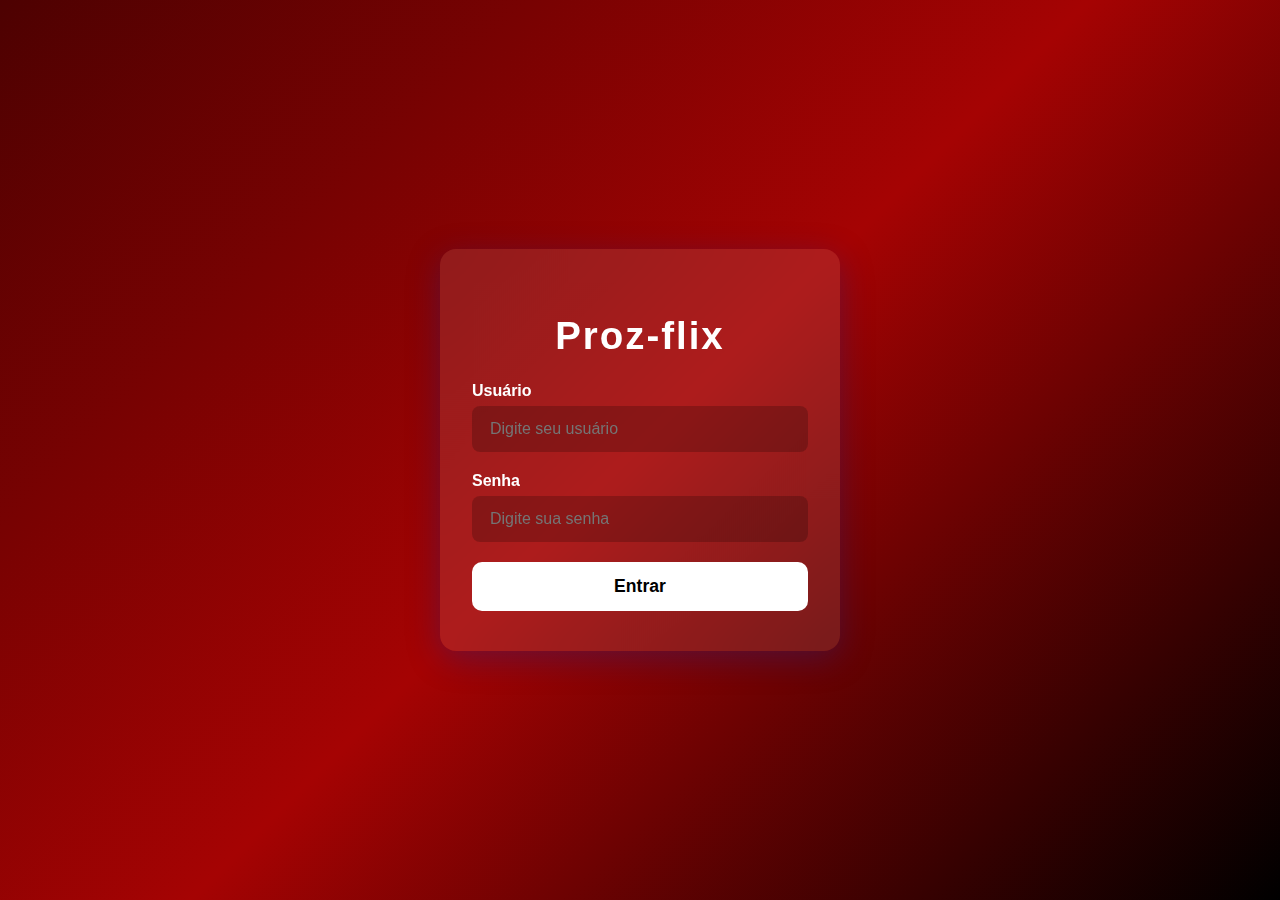
<file: index.html>
<!DOCTYPE html>
<!-- A primeira pagina para incio do projeto para simular o vocacaoflix, dando o index.html -> principal.html 
 Simulação de login válido: usuário 'admin' e senha '1234'-->

<html lang="pt-br">

<head>
  <meta charset="UTF-8" />
  <meta name="viewport" content="width=device-width, initial-scale=1" />
  <title>Login - Proz-flix</title>
  <style>
    * {
      box-sizing: border-box;
    }

    body {
      margin: 0;
      font-family: 'Segoe UI', Tahoma, Geneva, Verdana, sans-serif;
      background: linear-gradient(135deg, #4d0101, #a50303, #000000);
      height: 100vh;
      display: flex;
      justify-content: center;
      align-items: center;
      color: #ffffff;
    }

    .login-container {
      background: rgba(255, 255, 255, 0.1);
      backdrop-filter: blur(12px);
      -webkit-backdrop-filter: blur(12px);
      border-radius: 16px;
      padding: 40px 32px;
      box-shadow: 0 8px 32px 0 rgba(31, 38, 135, 0.37);
      max-width: 400px;
      width: 90%;
      text-align: center;
    }

    .login-container h1 {
      margin-bottom: 24px;
      font-weight: 900;
      font-size: 2.4rem;
      letter-spacing: 2px;
    }

    form {
      display: flex;
      flex-direction: column;
    }

    label {
      text-align: left;
      margin-bottom: 6px;
      font-weight: 600;
      font-size: 1rem;
    }

    input[type="text"],
    input[type="password"] {
      padding: 14px 18px;
      margin-bottom: 20px;
      border-radius: 8px;
      border: none;
      font-size: 1rem;
      background: rgba(0, 0, 0, 0.2);
      color: #fff;
      transition: background 0.3s ease;
    }

    input[type="text"]:focus,
    input[type="password"]:focus {
      outline: none;
      background: rgba(255, 255, 255, 0.35);
    }

    .btn-login {
      padding: 14px;
      border: none;
      border-radius: 10px;
      background: #ffffff;
      color: #000;
      font-weight: 700;
      font-size: 1.1rem;
      cursor: pointer;
      transition: background 0.3s ease;
    }

    .btn-login:hover {
      background: #3b0000;
    }

    .error-msg {
      background: #ff4d4d;
      color: #fff;
      margin-bottom: 20px;
      padding: 12px;
      border-radius: 8px;
      font-weight: 600;
      display: none;
    }

    @media (max-width: 480px) {
      .login-container {
        padding: 32px 24px;
      }
    }
  </style>
</head>

<body>
  <div class="login-container">
    <h1>Proz-flix</h1>
    <form id="loginForm" novalidate>
      <div class="error-msg" id="errorMsg"></div>
      <label for="username">Usuário</label>
      <input type="text" id="username" name="username" placeholder="Digite seu usuário" autocomplete="username"
        required />

      <label for="password">Senha</label>
      <input type="password" id="password" name="password" placeholder="Digite sua senha"
        autocomplete="current-password" required />

      <button type="submit" class="btn-login">Entrar</button>
    </form>
  </div>
  <script>
    const form = document.getElementById('loginForm');
    const errorMsg = document.getElementById('errorMsg');

    form.addEventListener('submit', function (event) {
      event.preventDefault();

      const user = form.username.value.trim();
      const pass = form.password.value.trim();

      if (!user || !pass) {
        errorMsg.textContent = 'Por favor, preencha usuário e senha.';
        errorMsg.style.display = 'block';
        return;
      }

      // Simulação de login válido: usuário 'admin' e senha '1234'
      if (user === 'adm' && pass === '1234') {
        errorMsg.style.display = 'none';
        window.location.href = 'principal.html';
        alert('Login bem-sucedido! Bem-vindo, ' + user + '.');
        // Aqui você pode redirecionar ou dar sequencia ao login
      } else {
        errorMsg.textContent = 'Usuário ou senha incorretos.';
        errorMsg.style.display = 'block';
      }
    });
  </script>
</body>

</html>
</file>
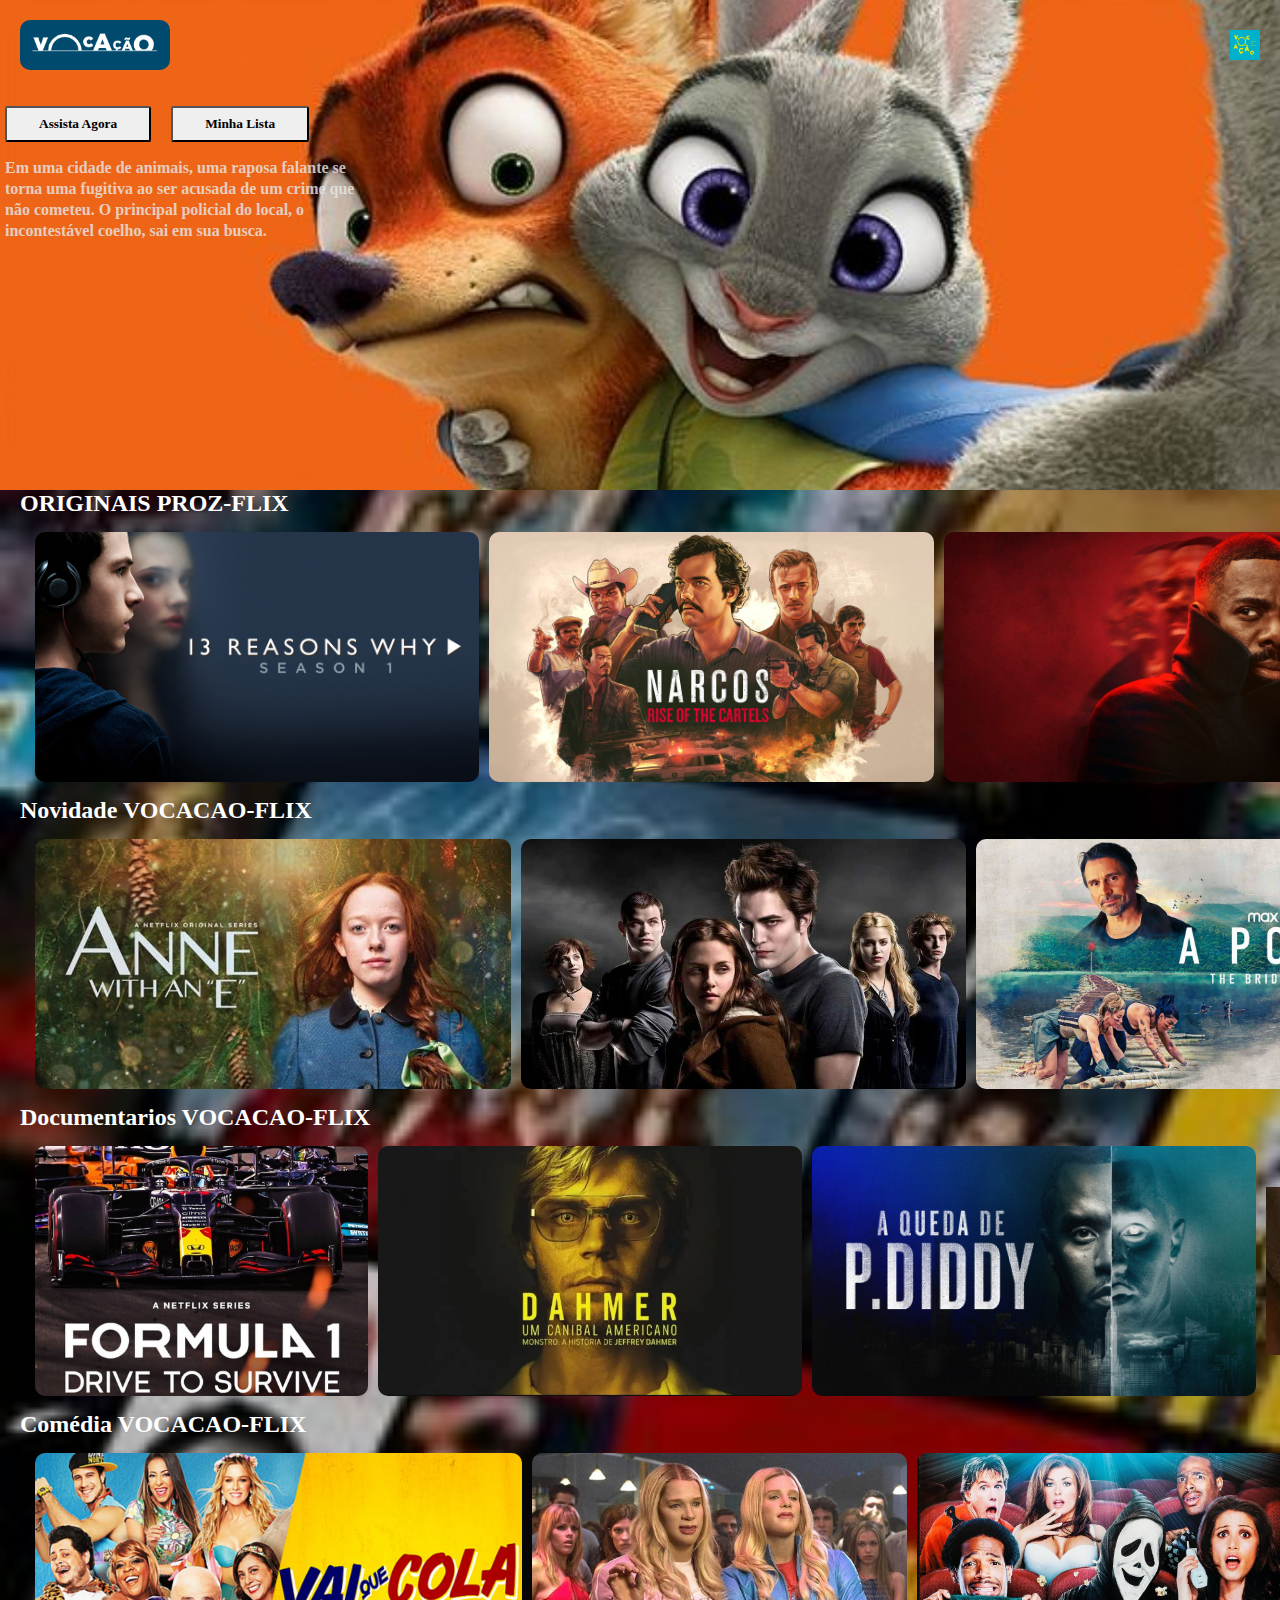
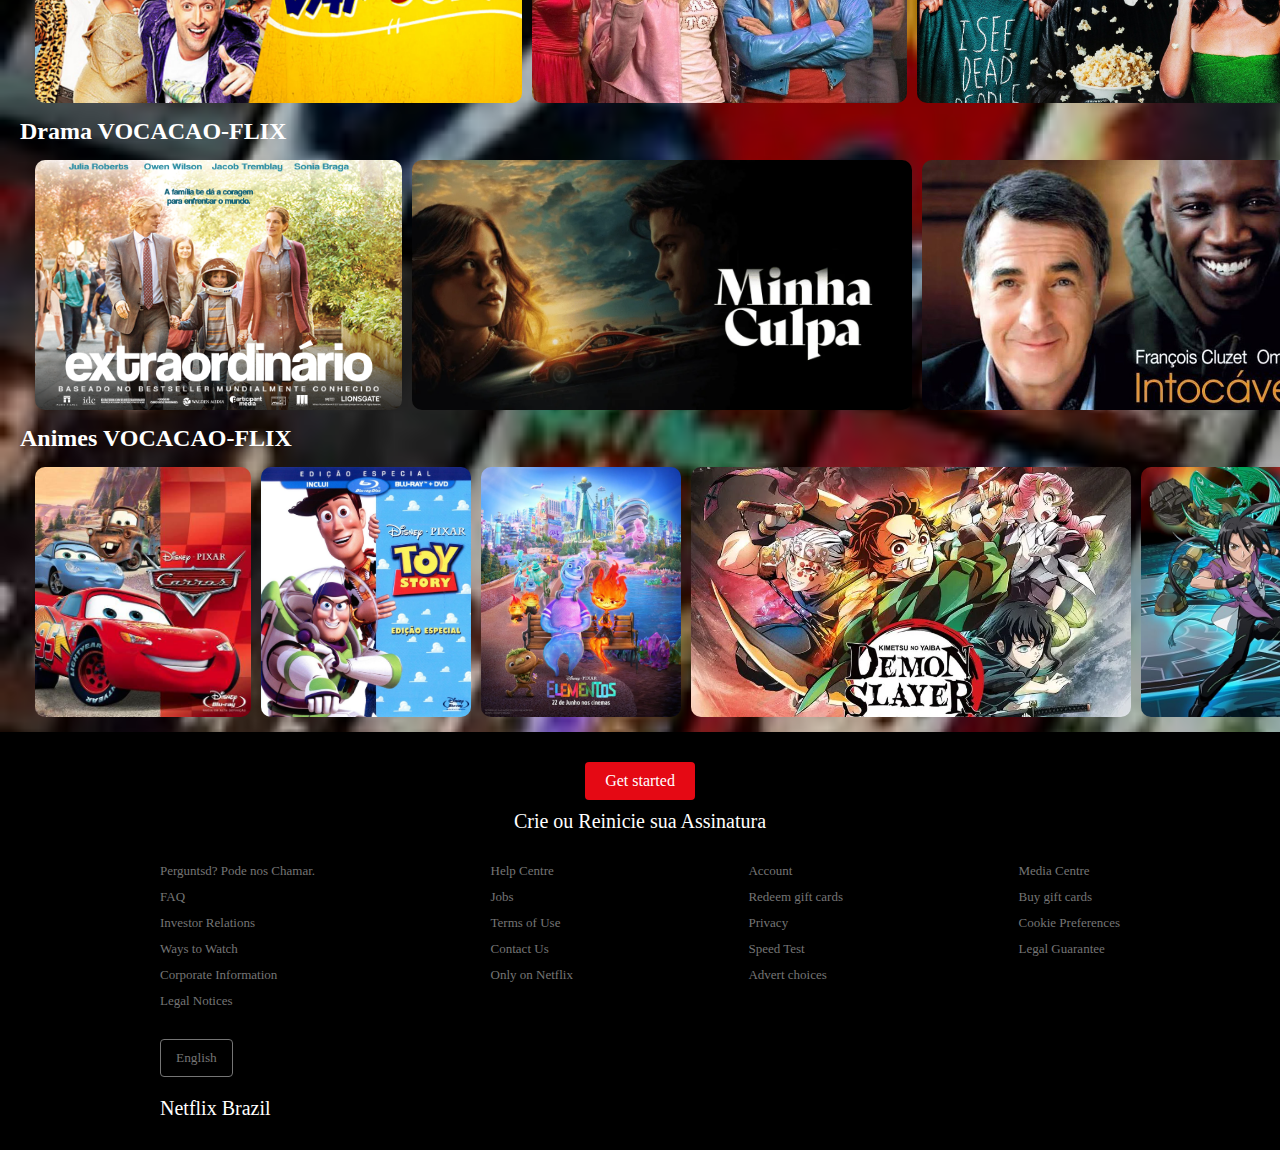
<file: principal.html>
<!DOCTYPE html>
<!-- A primeira pagina para incio do projeto para simular o vocacaoflix, dando o index.html -> principal.html 
 Simulação de login válido: usuário 'admin' e senha '1234'-->

<html lang="pt-br">

<head>
    <meta charset="UTF-8">
    <meta name="viewport" content="width=device-width, initial-scale=1.0">
    <link rel="shortcut icon" href="./assets/favicon.jpg" type="image/x-icon">
    <!-- <link rel="stylesheet" href="./assets/css/estilo.css"> -->
    <link rel="stylesheet" href="./assets/css/estilo.css">

    <title>Vocacao-flix</title>
</head>

<body>
    <div class="nav" id="nav">
        <img class="nav_logo" src="./assets/logo_vocacao.png" />
        <!-- <img class="nav_avatar" src="./assets/avatar_vocacao.png"> -->
        <img class="nav_avatar" src="./assets/avatar_vocacao.png">
    </div>
    <header class="banner">
        <div class="banner__contents">
            <h1 class="banner__title">&nbsp;&nbsp;&nbsp;</h1>

            <div class="banner__buttons">
                <button class="banner__button">Assista Agora</button>
                <button class="banner__button">Minha Lista</button>

            </div>

            <h1 class="banner__description">Em uma cidade de animais, uma raposa falante se torna uma fugitiva ao ser
                acusada de um crime que não cometeu. O principal policial do local, o incontestável coelho, sai em sua
                busca.</h1>
        </div>
        <div class="banner--fadeBottom"></div>
    </header>

    <div class="row">
        <h2>ORIGINAIS PROZ-FLIX</h2>
        <div class="row__posters">
            <!-- <img class="row__poster row__posterLarge" src="./assets/wednesday.png" alt="" /> -->

            <img class="row__poster row__posterLarge" src="/assets/13seilaoque.png" alt="" />

            <img class="row__poster row__posterLarge" src="./assets/narcos.png" alt="" />

            <img class="row__poster row__posterLarge" src="./assets/irracional.png" alt="">

            <img class="row__poster row__posterLarge" src="./assets/flash.png" alt="" />

            <img class="row__poster row__posterLarge" src="./assets/Filme-Ferias-Frustradas.png" alt="" />

            <img class="row__poster row__posterLarge" src="./assets/enola.png" alt=" " />

            <img class="row__poster row__posterLarge" src="./assets/a_forja.webp" alt="" />


        </div>
    </div>

    <div class="row">
        <h2>Novidade VOCACAO-FLIX</h2>
        <div class="row__posters">
            <img class="row__poster" src="./assets/anne.png" alt="" />
            <img class="row__poster" src="./assets/crepusculo.png" alt="" />
            <img class="row__poster" src="./assets/ponte.png" alt="" />
            <img class="row__poster" src="./assets/gentegrande1.png" alt="" />
            <img class="row__poster" src="./assets/realeza2.png" alt="" />
            <img class="row__poster" src="./assets/paul.png" alt="" />
            <img class="row__poster" src="./assets/irracional.png" alt="" />
        </div>
    </div>
    <div class="row">
        <h2>Documentarios VOCACAO-FLIX</h2>
        <div class="row__posters">
            <img class="row__poster" src="./assets/formula1.png" alt="" />
            <img class="row__poster" src="./assets/dahmer.png" alt="" />
            <img class="row__poster" src="./assets/pdiddy.png" alt="" />
            <img class="row__poster" src="./assets/prayaway.png" alt="" />
            <img class="row__poster" src="./assets/making a murder.png" alt="" />
            <img class="row__poster" src="./assets/racionais.png" alt="" />
            <img class="row__poster" src="./assets/schumacher.png" alt="" />
        </div>
    </div>
    <div class="row">
        <h2>Comédia VOCACAO-FLIX</h2>
        <div class="row__posters">
            <img class="row__poster" src="./assets/vaiquecola.png" alt="" />
            <img class="row__poster" src="./assets/branquelas.png" alt="" />
            <img class="row__poster" src="./assets/todomundoempanico.png" alt="" />
            <img class="row__poster" src="./assets/paul.png" alt="" />
            <img class="row__poster" src="./assets/Filme-Ferias-Frustradas.png" alt="" />
            <img class="row__poster" src="./assets/gentegrande1.png" alt="" />
            <img class="row__poster" src="./assets/planosequencia.png" alt="" />

        </div>
    </div>
    <div class="row">
        <h2>Drama VOCACAO-FLIX</h2>
        <div class="row__posters">
            <img class="row__poster" src="./assets/extraordinario.png" alt="" />
            <img class="row__poster" src="./assets/minhaculpa.png" alt="" />
            <img class="row__poster" src="./assets/intocaveis.png" alt="" />
            <img class="row__poster" src="./assets/agorayparasempre.png" alt="" />
            <img class="row__poster" src="./assets/Aculpa.png" alt="" />
            <img class="row__poster" src="./assets/soldado_estrangeiro_3.jpg" alt="" />
            <img class="row__poster" src="./assets/um_documentario_2.webp" alt="" />
            
            
        </div>
    </div>
    <div class="row">
        <h2>Animes VOCACAO-FLIX</h2>
        <div class="row__posters">
            <img class="row__poster" src="./assets/carros.jpg" alt="" />
            <img class="row__poster" src="./assets/toy_story_edicaoespecial.jpg" alt="" />
            <img class="row__poster" src="./assets/elementos.webp" alt="" />
            <img class="row__poster" src="./assets/demonslayer.png" alt="" />
            <img class="row__poster" src="./assets/bakugan.png" alt="" />
            <img class="row__poster" src="./assets/evangelion.png" alt="" />
            <img class="row__poster" src="./assets/onepunch.png" alt="" />
        </div>
    </div>


    <footer>
        <div class="footer-container">
            <div class="top-section">
                <button class="get-started">Get started</button>
                <p class="membership-text">Crie ou Reinicie sua Assinatura</p>
            </div>
            <div class="links-section">
                <div class="column">
                    <ul>
                        <li><a href="#">Perguntsd? Pode nos Chamar.</a></li>
                        <li><a href="#">FAQ</a></li>
                        <li><a href="#">Investor Relations</a></li>
                        <li><a href="#">Ways to Watch</a></li>
                        <li><a href="#">Corporate Information</a></li>
                        <li><a href="#">Legal Notices</a></li>
                    </ul>
                </div>
                <div class="column">
                    <ul>
                        <li><a href="#">Help Centre</a></li>
                        <li><a href="#">Jobs</a></li>
                        <li><a href="#">Terms of Use</a></li>
                        <li><a href="#">Contact Us</a></li>
                        <li><a href="#">Only on Netflix</a></li>
                    </ul>
                </div>
                <div class="column">
                    <ul>
                        <li><a href="#">Account</a></li>
                        <li><a href="#">Redeem gift cards</a></li>
                        <li><a href="#">Privacy</a></li>
                        <li><a href="#">Speed Test</a></li>
                        <li><a href="#">Advert choices</a></li>
                    </ul>
                </div>
                <div class="column">
                    <ul>
                        <li><a href="#">Media Centre</a></li>
                        <li><a href="#">Buy gift cards</a></li>
                        <li><a href="#">Cookie Preferences</a></li>
                        <li><a href="#">Legal Guarantee</a></li>
                    </ul>
                </div>
            </div>
            <div class="language-section">
                <div class="language-dropdown">
                    <button><i class="icon"></i> English</button>
                    <div class="dropdown-content">
                        <a href="#">Português</a>
                        <a href="#">Español</a>
                        </ul>
                    </div>
                </div>
            </div>
            <div class="country-section">
                <p>Netflix Brazil</p>
            </div>
        </div>
    </footer>

</body>



<script src="./assets/js/aplay.js"></script>

</html>
</file>
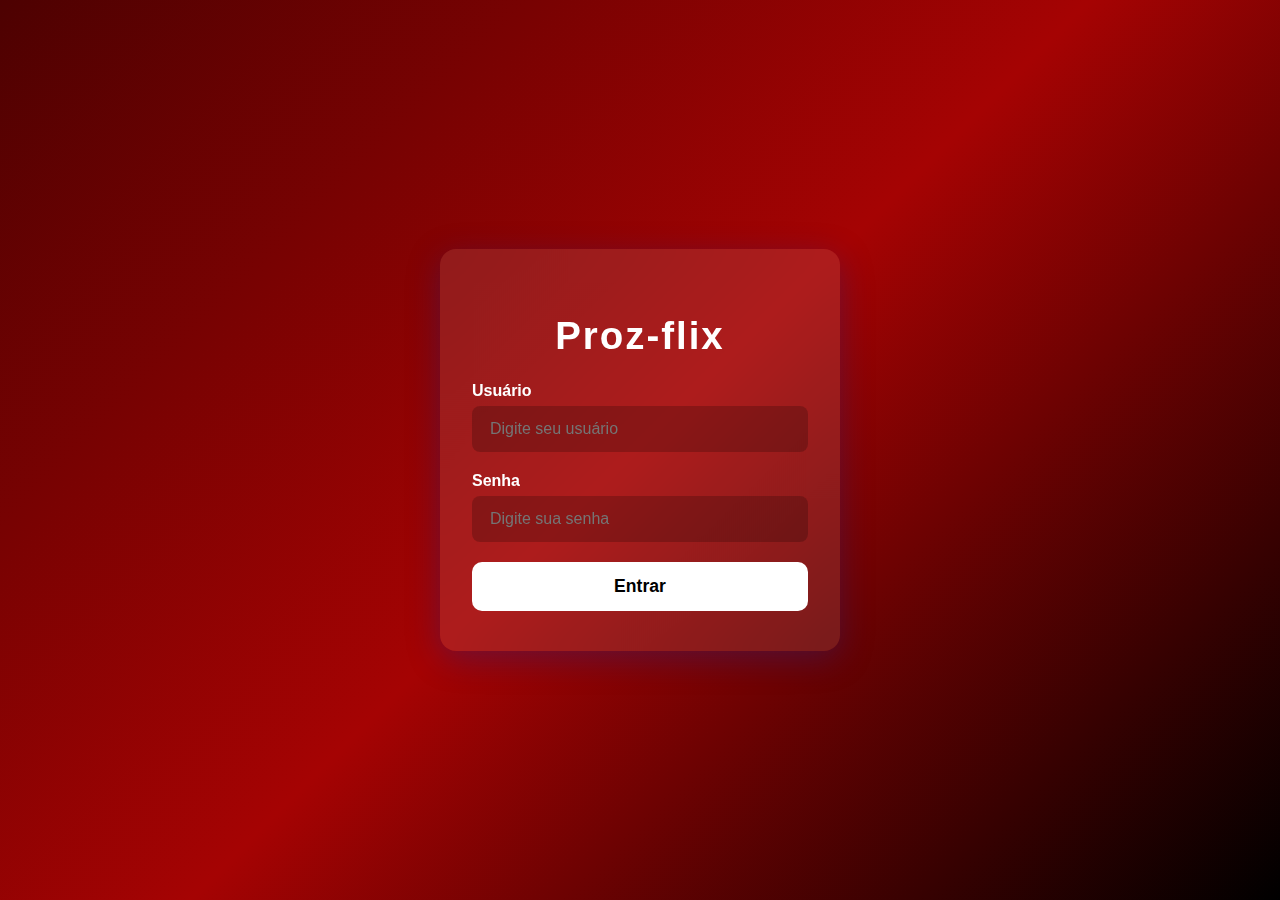
<file: vocacaoflix/principal.html>
<!DOCTYPE html>
<html lang="pt-br">

<head>
  <meta charset="UTF-8" />
  <meta name="viewport" content="width=device-width, initial-scale=1" />
  <title>Login - Proz-flix</title>
  <style>
    * {
      box-sizing: border-box;
    }

    body {
      margin: 0;
      font-family: 'Segoe UI', Tahoma, Geneva, Verdana, sans-serif;
      background: linear-gradient(135deg, #4d0101, #a50303, #000000);
      height: 100vh;
      display: flex;
      justify-content: center;
      align-items: center;
      color: #ffffff;
    }

    .login-container {
      background: rgba(255, 255, 255, 0.1);
      backdrop-filter: blur(12px);
      -webkit-backdrop-filter: blur(12px);
      border-radius: 16px;
      padding: 40px 32px;
      box-shadow: 0 8px 32px 0 rgba(31, 38, 135, 0.37);
      max-width: 400px;
      width: 90%;
      text-align: center;
    }

    .login-container h1 {
      margin-bottom: 24px;
      font-weight: 900;
      font-size: 2.4rem;
      letter-spacing: 2px;
    }

    form {
      display: flex;
      flex-direction: column;
    }

    label {
      text-align: left;
      margin-bottom: 6px;
      font-weight: 600;
      font-size: 1rem;
    }

    input[type="text"],
    input[type="password"] {
      padding: 14px 18px;
      margin-bottom: 20px;
      border-radius: 8px;
      border: none;
      font-size: 1rem;
      background: rgba(0, 0, 0, 0.2);
      color: #fff;
      transition: background 0.3s ease;
    }

    input[type="text"]:focus,
    input[type="password"]:focus {
      outline: none;
      background: rgba(255, 255, 255, 0.35);
    }

    .btn-login {
      padding: 14px;
      border: none;
      border-radius: 10px;
      background: #ffffff;
      color: #000;
      font-weight: 700;
      font-size: 1.1rem;
      cursor: pointer;
      transition: background 0.3s ease;
    }

    .btn-login:hover {
      background: #3b0000;
    }

    .error-msg {
      background: #ff4d4d;
      color: #fff;
      margin-bottom: 20px;
      padding: 12px;
      border-radius: 8px;
      font-weight: 600;
      display: none;
    }

    @media (max-width: 480px) {
      .login-container {
        padding: 32px 24px;
      }
    }
  </style>
</head>

<body>
  <div class="login-container">
    <h1>Proz-flix</h1>
    <form id="loginForm" novalidate>
      <div class="error-msg" id="errorMsg"></div>
      <label for="username">Usuário</label>
      <input type="text" id="username" name="username" placeholder="Digite seu usuário" autocomplete="username"
        required />

      <label for="password">Senha</label>
      <input type="password" id="password" name="password" placeholder="Digite sua senha"
        autocomplete="current-password" required />

      <button type="submit" class="btn-login">Entrar</button>
    </form>
  </div>
  <script>
    const form = document.getElementById('loginForm');
    const errorMsg = document.getElementById('errorMsg');

    form.addEventListener('submit', function (event) {
      event.preventDefault();

      const user = form.username.value.trim();
      const pass = form.password.value.trim();

      if (!user || !pass) {
        errorMsg.textContent = 'Por favor, preencha usuário e senha.';
        errorMsg.style.display = 'block';
        return;
      }

      // Simulação de login válido: usuário 'adm' e senha '1234'
      if (user === 'adm' && pass === '1234') {
        errorMsg.style.display = 'none';
        window.location.href = 'index.html';
        alert('Login bem-sucedido! Bem-vindo, ' + user + '.');
        // Aqui você pode redirecionar ou dar sequencia ao login
      } else {
        errorMsg.textContent = 'Usuário ou senha incorretos.';
        errorMsg.style.display = 'block';
      }
    });
  </script>
</body>

</html>
</file>
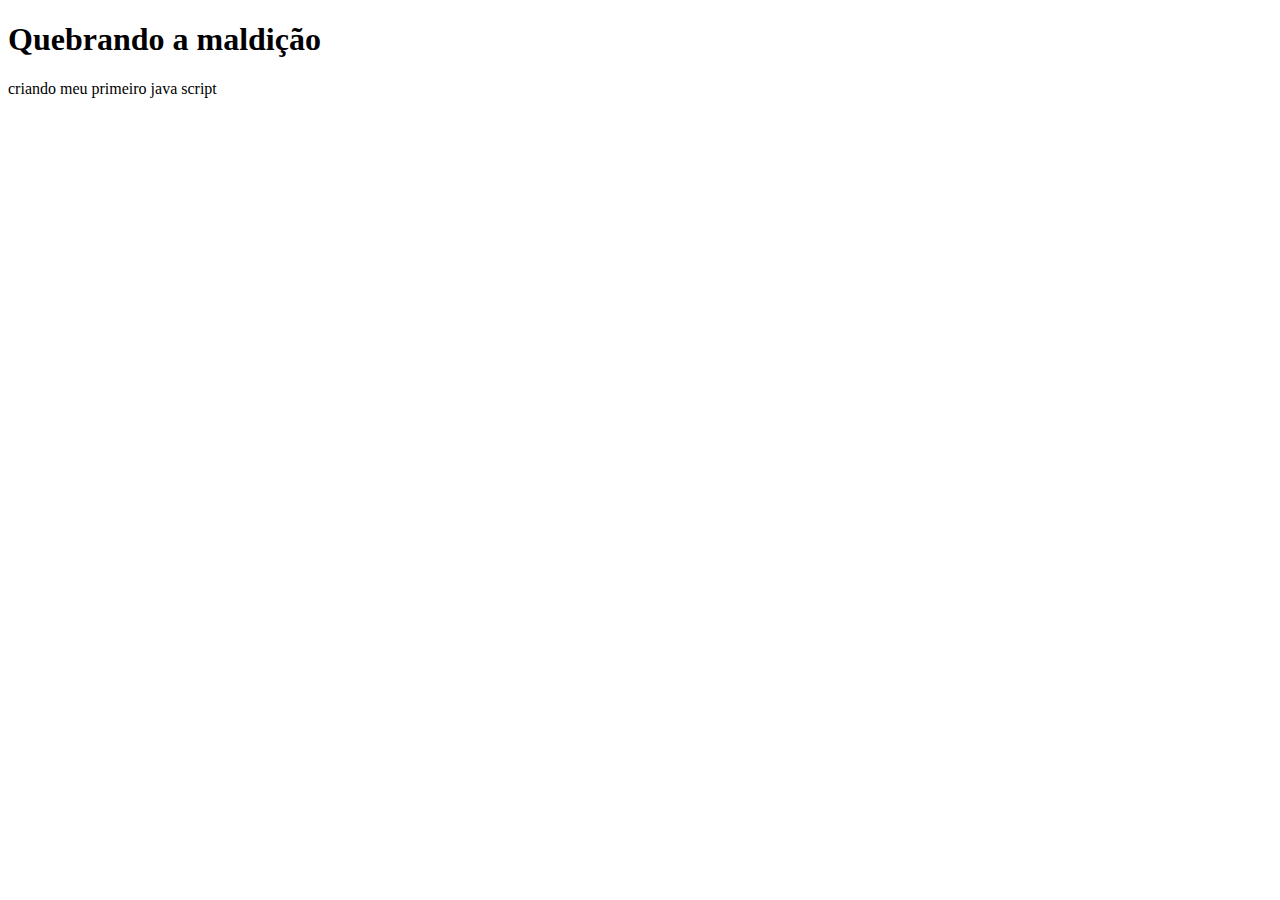
<file: vocacaoflix/fund_javascript_logic_progr/exempl01.html>
<!DOCTYPE html>
<html lang="pt-br">

<head>
    <meta charset="UTF-8">
    <meta name="viewport" content="width=device-width, initial-scale=1.0">
    <link rel="stylesheet" href="favicon.co" type="image/x.com">
    <title>Aula 1 js</title>
</head>



<body>

    <script>

        window.alert('nobru apelão')

var nomeUsuario = prompt('Qual seu nome: ?')

var religiãoUsuario = prompt(' Se você tem qual é a sua religião: ?')

let numerhum = Number()
 
alert( 'Bem-vindo, ' + nomeUsuario + ', e és um,' + religiãoUsuario + ' obrigado por responder. ')
    </script>
    <h1>
        Quebrando a maldição
    </h1>
    <p>
        criando meu primeiro java script
    </p>

</body>

</html>
</file>
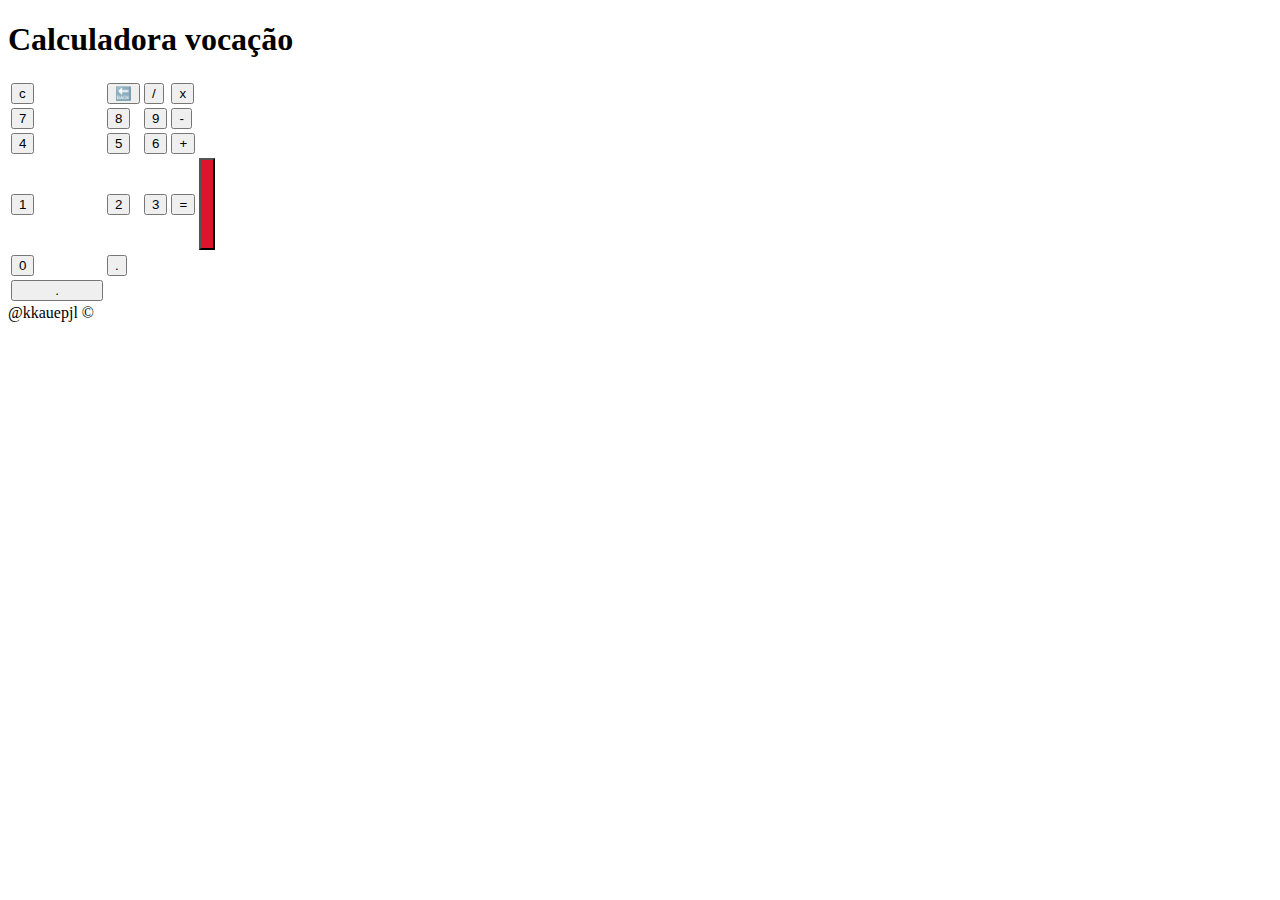
<file: vocacaoflix/fund_javascript_logic_progr/exempl05.html>
<!DOCTYPE html>
<html lang="pt-br">

<head>
    <meta charset="UTF-8">
    <meta name="viewport" content="width=device-width, initial-scale=1.0">
    <title>exemplo 5 js</title>
    <link rel="shortcut icon" href="assets/favicon calc.png" type="image/x-icon">





</head>


<body>

    <div class="box">
        <h1>
            Calculadora vocação
        </h1>

        <div class="tela"></div>

        <table>
            <tr>
                <td><button onclick="clean ('')">c</button></td>
                <td><button onclick="back ('')">🔙</button></td>
                <td><button onclick="insert ('/')">/</button></td>
                <td><button onclick="insert ('*')">x</button></td>
            </tr>

            <tr>
                <td><button onclick="insert ('7')">7</button></td>
                <td><button onclick="insert ('8')">8</button></td>
                <td><button onclick="insert ('9')">9</button></td>
                <td><button onclick="insert ('-')">-</button></td>
            </tr>
            <tr>
                <td><button onclick="insert ('4')">4</button></td>
                <td><button onclick="insert ('5')">5</button></td>
                <td><button onclick="insert ('6')">6</button></td>
                <td><button onclick="insert ('+')">+</button></td>

            </tr>
            <tr>
                <td><button onclick="insert ('1')">1</button></td>
                <td><button onclick="insert ('2')">2</button></td>
                <td><button onclick="insert ('3')">3</button></td>
                <td><button onclick="insert ('=')">=</button></td>

                <td colspan="2">
                    <button style="height: 92px;
                    background-color: #dc142c;" onclick="calcular ()"></button>
                </td>
            </tr>

            <td><button onclick="insert('0')">0</button></td>
            <td> <button onclick="insert()">.</button></td>




            <tr>
                <td coldspan="2"> <button style="width: 92px;" onclick="insert ()">.</button></td>
            </tr>


        </table>

        <span>@kkauepjl &copy;</span>
    </div>

</body>


<script src="assets/js/app_calc.js"></script>

</html>
</file>
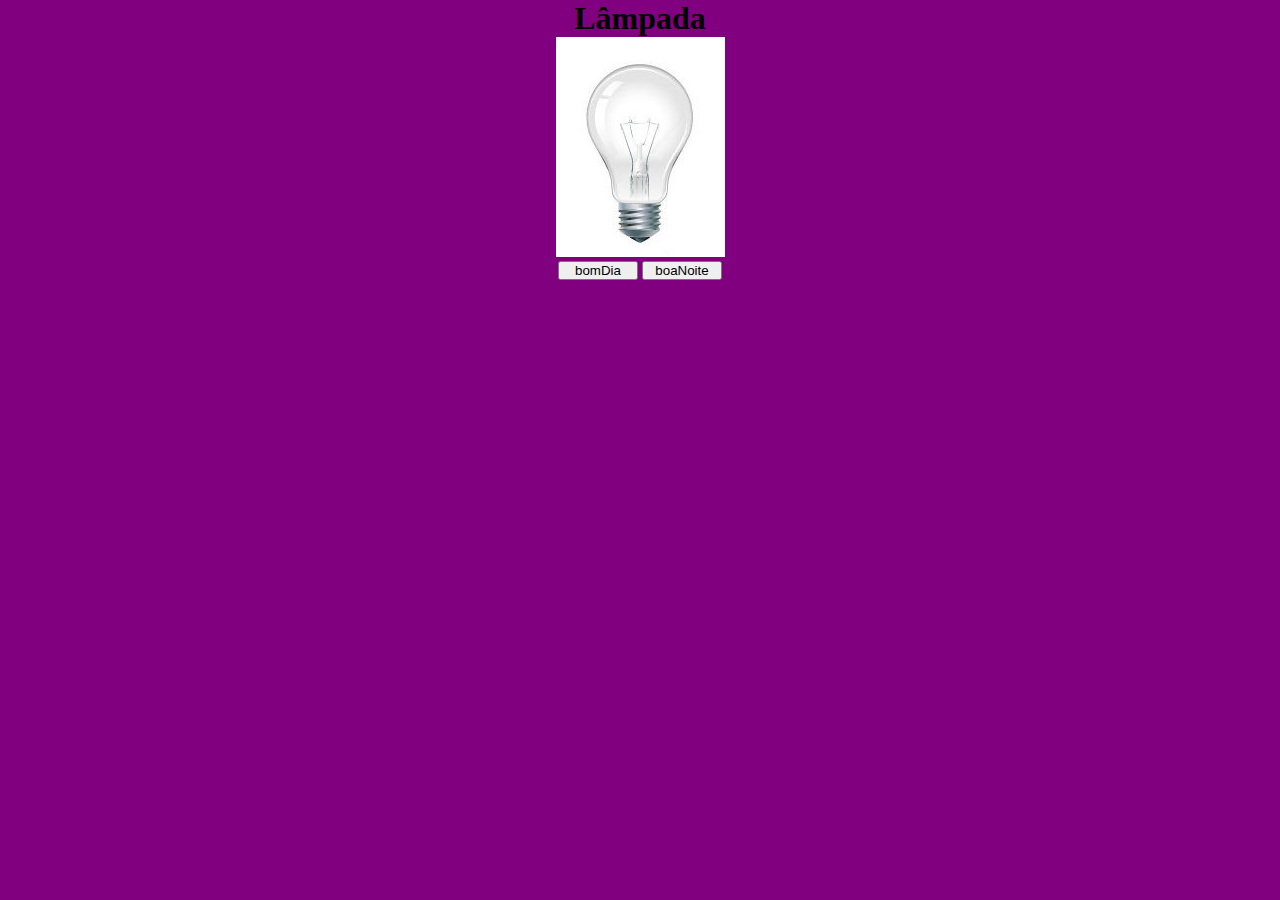
<file: vocacaoflix/fund_javascript_logic_progr/exercici04.html>
<!DOCTYPE html>
<html lang="pt-br">

<head>
    <meta charset="UTF-8">
    <meta name="viewport" content="width=device-width, initial-scale=1.0">
    <title>lampada</title>
    <link rel="shortcut icon" href="/assets/favicon estrela.png" type="image/x-icon">



    <style>
        :root {
            --eu: #0000ff;
            --may: #800080;
            --ray: #008000;

        }

        * {
            margin: 0;
            padding: 0;
            box-sizing: border-box;

        }

        body {
            background: var(--may);
            background-image: linear-gradient(to top),
            var(--eu), var(--may);
            background-attachment: fixed;
        }

        header,
        section {
            display: flex;
            flex-direction: column;
            align-items: center;
        }

        button {
            width: 80px;
        }
    </style>

</head>

<body>

    <header>
        <h1>Lâmpada</h1>
    </header>
    <section>
        <div>
            <img src="assets/lampOff.jpeg" alt="lampada" id="lamp">
        </div>

        <div>
            <button id="turnOff">bomDia</button>
            <button id="turnOn">boaNoite</button>
        </div>
    </section>



</body>
<script>
    const turnOn = document.getElementById ('turnOn');
    const turnOff = document.getElementById ('turnOff');
    const lampBroken = document.getElementById ('lampBroken');

    function isLampBroken () {
        return lamp.src.indexOf ('lampBroken') > -1
    }

    function lampOn () {
        if (!isLampBroken()) {
            lamp.src = './assets/lampOn.jpeg';

        }
    }

    function lampOff () {
        if (!isLampBroken()) {
            lamp.src = './assets/lampOff.jpeg';
        }
    }

    function isLampBroken () {
        lamp.src = './assets/lampBroken.jpeg';
    }

    turnOn.addEventListener ('click', lampOn);
    turnOff.addEventListener ('click', lampOff);

    lamp.addEventListener ('mouseover', lampOn);
    lamp.addEventListener('mouseleave', lampOff);
    lamp.addEventListener ('dblclick', isLampBroken);

    

</script>
</html>
</file>
<file: assets/css/estilo.css>
@charset "UTF-8";


* {
    margin: 0;
    padding: 0;
    box-sizing: border-box;


    font-family: 'Times New Roman', Times, serif;

}


body {
    background-color: #1111;
    background-image: url(../bgflix.png);
    position: relative;
    background-size: cover;

}

.nav_logo {
    width: 150px;
    object-fit: contain;
}

.nav_avatar {
    width: 30px;
    object-fit: contain;
}

.nav {
    position: fixed;
    top: 0;
    width: 100%;
    display: flex;
    justify-content: space-between;
    padding: 20px;
    z-index: 1;
    transition-timing-function: ease-in;
    transition: all 0.5s;
}

.banner {
    background-image: url(../bannerZootopia2.png);
    background-size: cover;
    background-position: center center;
    color: #fff;
    object-fit: contain;
    height: 490px;
    

}

.banner__content {
    margin-left: 30px;
    margin-top: 140px;
    height: 190px;
}


.banner__title {
    font-size: 3rem;
    font-weight: 800;
    padding-bottom: 2.9rem;
}


.banner__description {
    width: 45rem;
    line-height: 1.3;
    padding-top: 1rem;
    font-size: 1rem;
    max-width: 360px;
    height: 180px;
    font-family: Georgia, 'Times New Roman', Times, serif;
    color: #e6e6e6d2;
    text-shadow: #e50914;
    
}

.banner__button {
    cursor: pointer;
    color: #000000;
    outline: none;
    font-weight: 700;
    border-radius: 0.2vw;
    padding-left: 2rem;
    padding-top: 0.5rem;
    padding-right: 2rem;
    padding-bottom: 0.5rem;
    margin-right: 1rem;
    background-color: rgba(red, green, blue, alpha);



}

.banner__button:hover {
    color: #000;
    background-color: #e6e6e6;
    transition: all 0.2s;
}

.banner--fadeButton {
    margin-top: 145px;
    height: 7.4rem;
    background-image: linear-gradient(180deg, transparent, rgba (37, 37, 37, 0.61), #111);

}

.row {
    color: #fff;
    margin-left: 20px;
}

.row__poster {
    width: 100%;
    /* height: 100%; */
    object-fit: contain;
    max-height: 250px;
    margin-right: 10px;
    transition: transform 450ms;
}

.row__posters {
    display: flex;
    overflow-y: hidden;
    overflow-x: scroll;
    padding: 15px;
}

.row__poster:hover {
    transform: scale(1.08);

}

.row__posterLarge {
    max-height: 250px;
}

.row__posterLarge:hover {
    transform: scale(1.09);
}

.row__posters::-webkit-scrollbar {
    display: none;
}

.nav__black {
    background-color: transparent;
    background: rgba(255, 255, 255, 0.15); /* fundo translúcido */
    box-shadow: 0 8px 32px 0 rgba(31, 38, 135, 0.37);
    backdrop-filter: blur(8px);
    -webkit-backdrop-filter: blur(8px); /* para Safari */
    color: white;

}

header {
    padding: 5px;

}

header img {
    width: 150px;

}

h1 {
    color: #131212;
}

p {
    font-size: 20px;
    color: #fff;

}

img {
    width: 100px;
    height: auto;
    border-radius: 10px;
}

footer {
    background-color: #000;
    color: #757575;
    padding: 30px 0;
    font-size: 13px;
}

.footer-container {
    max-width: 1000px;
    margin: 0 auto;
    padding: 0 20px;

}

.top-section {
    text-align: center;
    margin-bottom: 30px;

}

.get-started {
    background-color: #e50914;
    color: #fff;
    border: none;
    padding: 10px 20px;
    border-radius: 4px;
    font-size: 16px;
    cursor: pointer;
}

.membership-text {
    margin-top: 10px;

}

.links-section {
    display: flex;
    justify-content: space-between;
    margin-bottom: 20px;

}

.column ul {
    list-style: none;
    padding: 0;

}

.column ul li {
    margin-bottom: 10px;

}

.column ul li a {
    color: #757575;
    text-decoration: none;

}

.language-section {
    margin-bottom: 20px;

}

.language-dropdown {
    position: relative;
    display: inline-block;

}

.language-dropdown button {
    background-color: transparent;
    color: #757575;
    border: 1px solid #757575;
    padding: 10px 15px;
    border-radius: 4px;
    cursor: pointer;
}

.dropdown-content {
    display: none;
    position: absolute;
    background-color: #000;
    min-width: 120px;
    box-shadow: 0px 8px 16px 0px rgba (0, 0, 0, 0, 2);
    z-index: 1;
    border: 1px solid #757575;
    border-top: none;

}

.dropdown-content a {
    color: #757575;
    padding: 12px 16px;
    text-decoration: none;
    display: block;

}

.dropdown-content a:hover {
    background-color: #222;
}

.language-dropdown:hover .dropdown-content {
    display: block;
}

.country-section {
    color: #757575;
}

@media (max-width: 768px) {
    .links-section {
        flex-direction: column;
    }

    .column {
        margin-bottom: 20px;
    }

    .column ul {
        text-align: center;
    }
}
</file>
